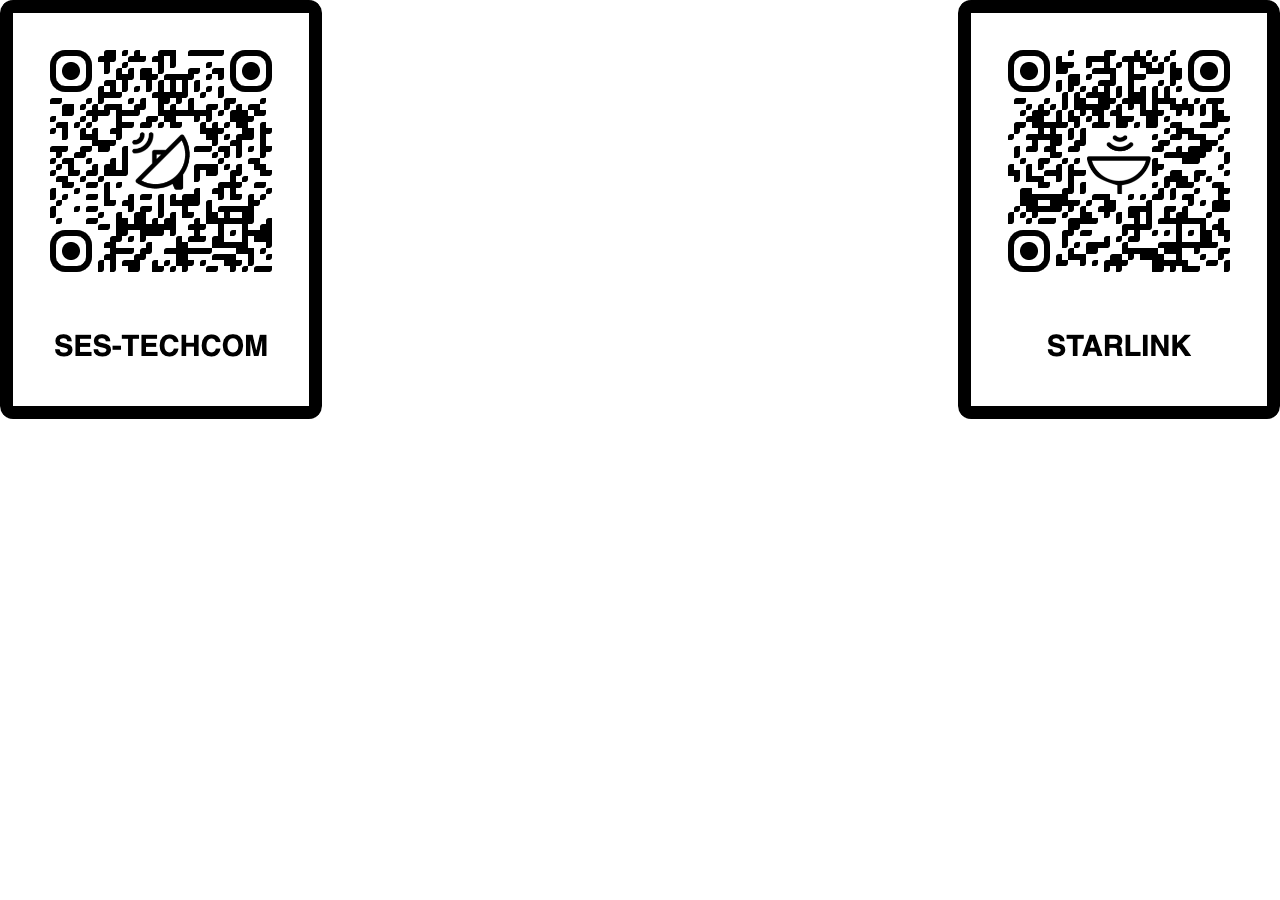
<file: index.html>
<!DOCTYPE html>
<html lang="en">
<head>
  <meta charset="UTF-8">
  <meta http-equiv="X-UA-Compatible" content="IE=edge">
  <meta name="viewport" content="width=device-width, initial-scale=1.0">

  <link rel="icon" href="/images/favicon.svg" type="image/x-icon">
  <link rel="preconnect" href="https://fonts.googleapis.com">
  <link rel="preconnect" href="https://fonts.gstatic.com" crossorigin>
  <link href="https://fonts.googleapis.com/css2?family=Public+Sans:wght@300;400&display=swap" rel="stylesheet">
  <link rel="stylesheet" href="/app/scss/style.css">

  <title>QR Codes</title>
</head>

<style>
  .starlink{
    float: right;
  }
</style>
<body>
  <img src="/images/ses-techcom.png" alt="">
  <img class="starlink" src="/images/starlink.png" alt="">
</body>
</html>
</file>
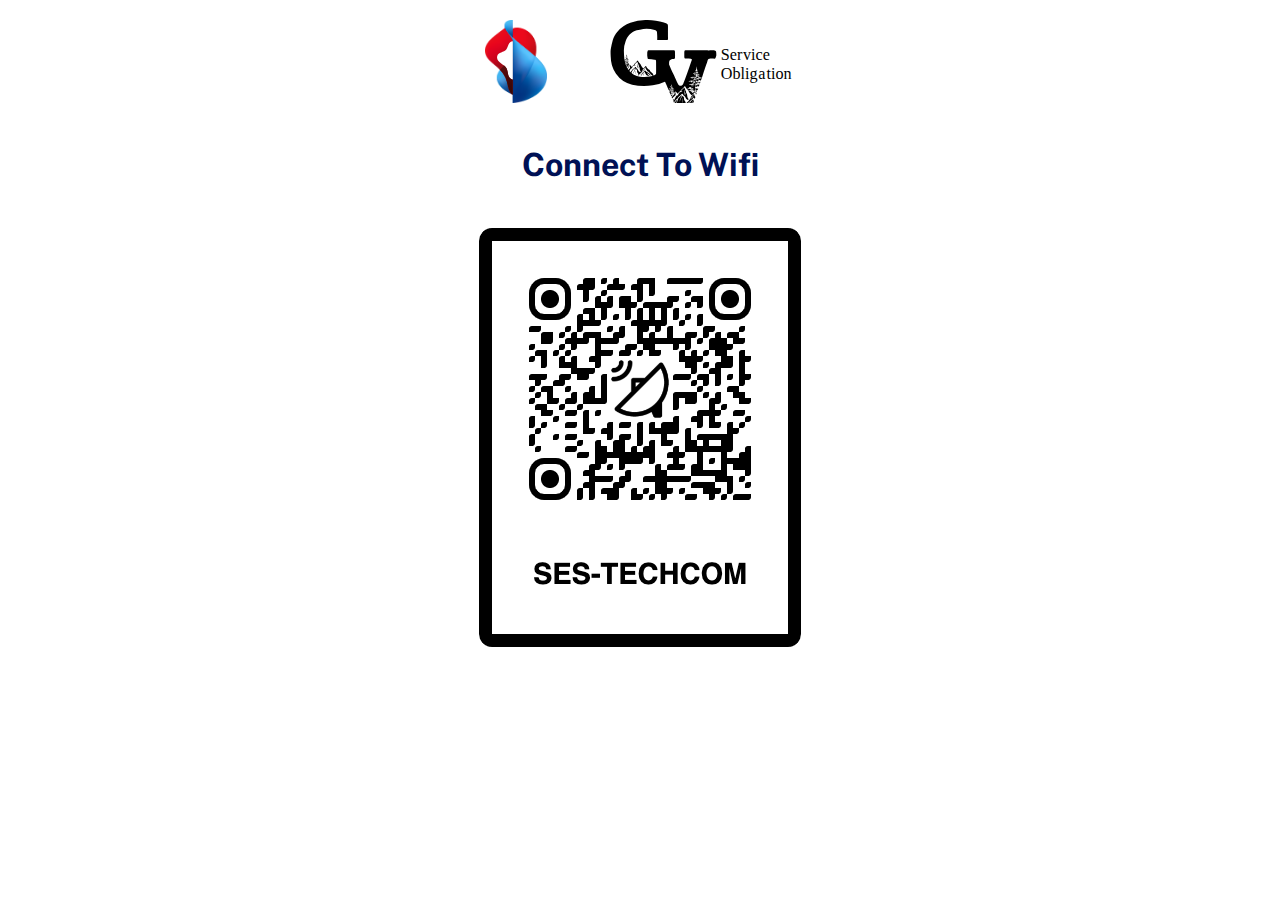
<file: ses/index.html>
<!DOCTYPE html>
<html lang="en">
<head>
  <meta charset="UTF-8">
  <meta http-equiv="X-UA-Compatible" content="IE=edge">
  <meta name="viewport" content="width=device-width, initial-scale=1.0">

  <link rel="icon" href="/images/favicon.svg" type="image/x-icon">
  <link rel="preconnect" href="https://fonts.googleapis.com">
  <link rel="preconnect" href="https://fonts.gstatic.com" crossorigin>
  <link href="https://fonts.googleapis.com/css2?family=Public+Sans:wght@300;400&display=swap" rel="stylesheet">
  <link rel="stylesheet" href="/app/scss/style.css">

  <title>QR Code - SES</title>
</head>

<body>
  <div class="header">
    <img src="/images/B-W SC Lifeform.svg" alt="">
    <h1>Connect To Wifi</h1>
  </div>
  <div class="code">
  <img src="/images/ses-techcom.png" alt="">
  </div>
</body>
</html>
</file>
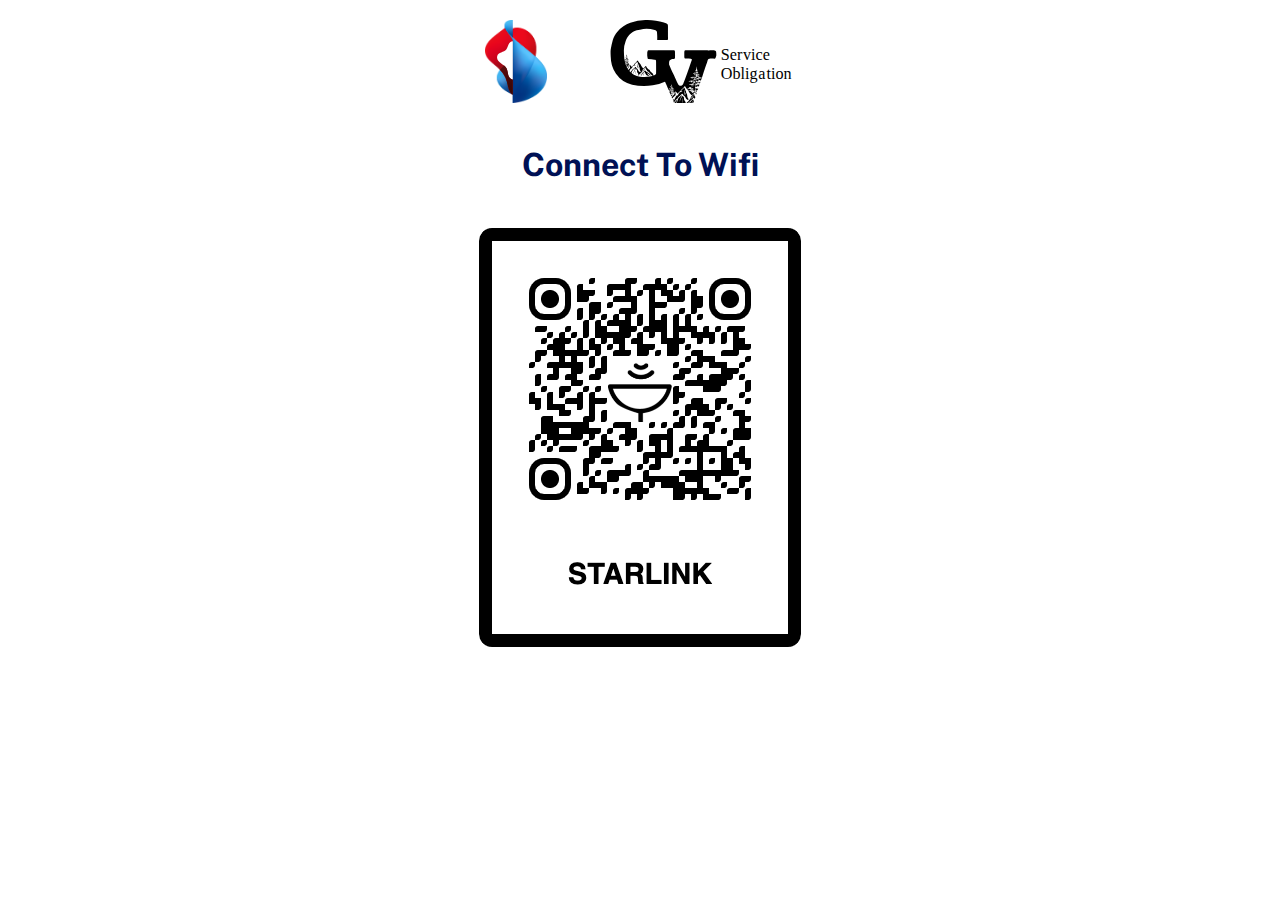
<file: starlink/index.html>
<!DOCTYPE html>
<html lang="en">
<head>
  <meta charset="UTF-8">
  <meta http-equiv="X-UA-Compatible" content="IE=edge">
  <meta name="viewport" content="width=device-width, initial-scale=1.0">

  <link rel="icon" href="/images/favicon.svg" type="image/x-icon">
  <link rel="preconnect" href="https://fonts.googleapis.com">
  <link rel="preconnect" href="https://fonts.gstatic.com" crossorigin>
  <link href="https://fonts.googleapis.com/css2?family=Public+Sans:wght@300;400&display=swap" rel="stylesheet">
  <link rel="stylesheet" href="/app/scss/style.css">

  <title>QR Code - STARLINK</title>
</head>

<body>
  <div class="header">
    <img src="/images/B-W SC Lifeform.svg" alt="">
    <h1>Connect To Wifi</h1>
  </div>
  <div class="code">
  <img src="/images/starlink.png" alt="">
  </div>
</body>
</html>
</file>
<file: app/scss/style.css>
html {
  font-size: 100%;
  -webkit-box-sizing: border-box;
          box-sizing: border-box;
  background-color: #ffffff;
}

body {
  margin: 0;
  padding: 0;
  font-family: 'Public Sans', sans-serif;
  line-height: 1.3;
}

h1 {
  text-align: center;
  color: #001155;
  padding-top: 1.25rem;
}

.header {
  display: -webkit-box;
  display: -ms-flexbox;
  display: flex;
  -webkit-box-align: center;
      -ms-flex-align: center;
          align-items: center;
  -webkit-box-pack: center;
      -ms-flex-pack: center;
          justify-content: center;
  -webkit-box-orient: vertical;
  -webkit-box-direction: normal;
      -ms-flex-flow: column;
          flex-flow: column;
  padding: 1.25rem;
}

.header img {
  height: 25%;
  width: 25%;
}

.code {
  display: -webkit-box;
  display: -ms-flexbox;
  display: flex;
  -webkit-box-align: center;
      -ms-flex-align: center;
          align-items: center;
  -webkit-box-pack: center;
      -ms-flex-pack: center;
          justify-content: center;
}
/*# sourceMappingURL=style.css.map */
</file>
